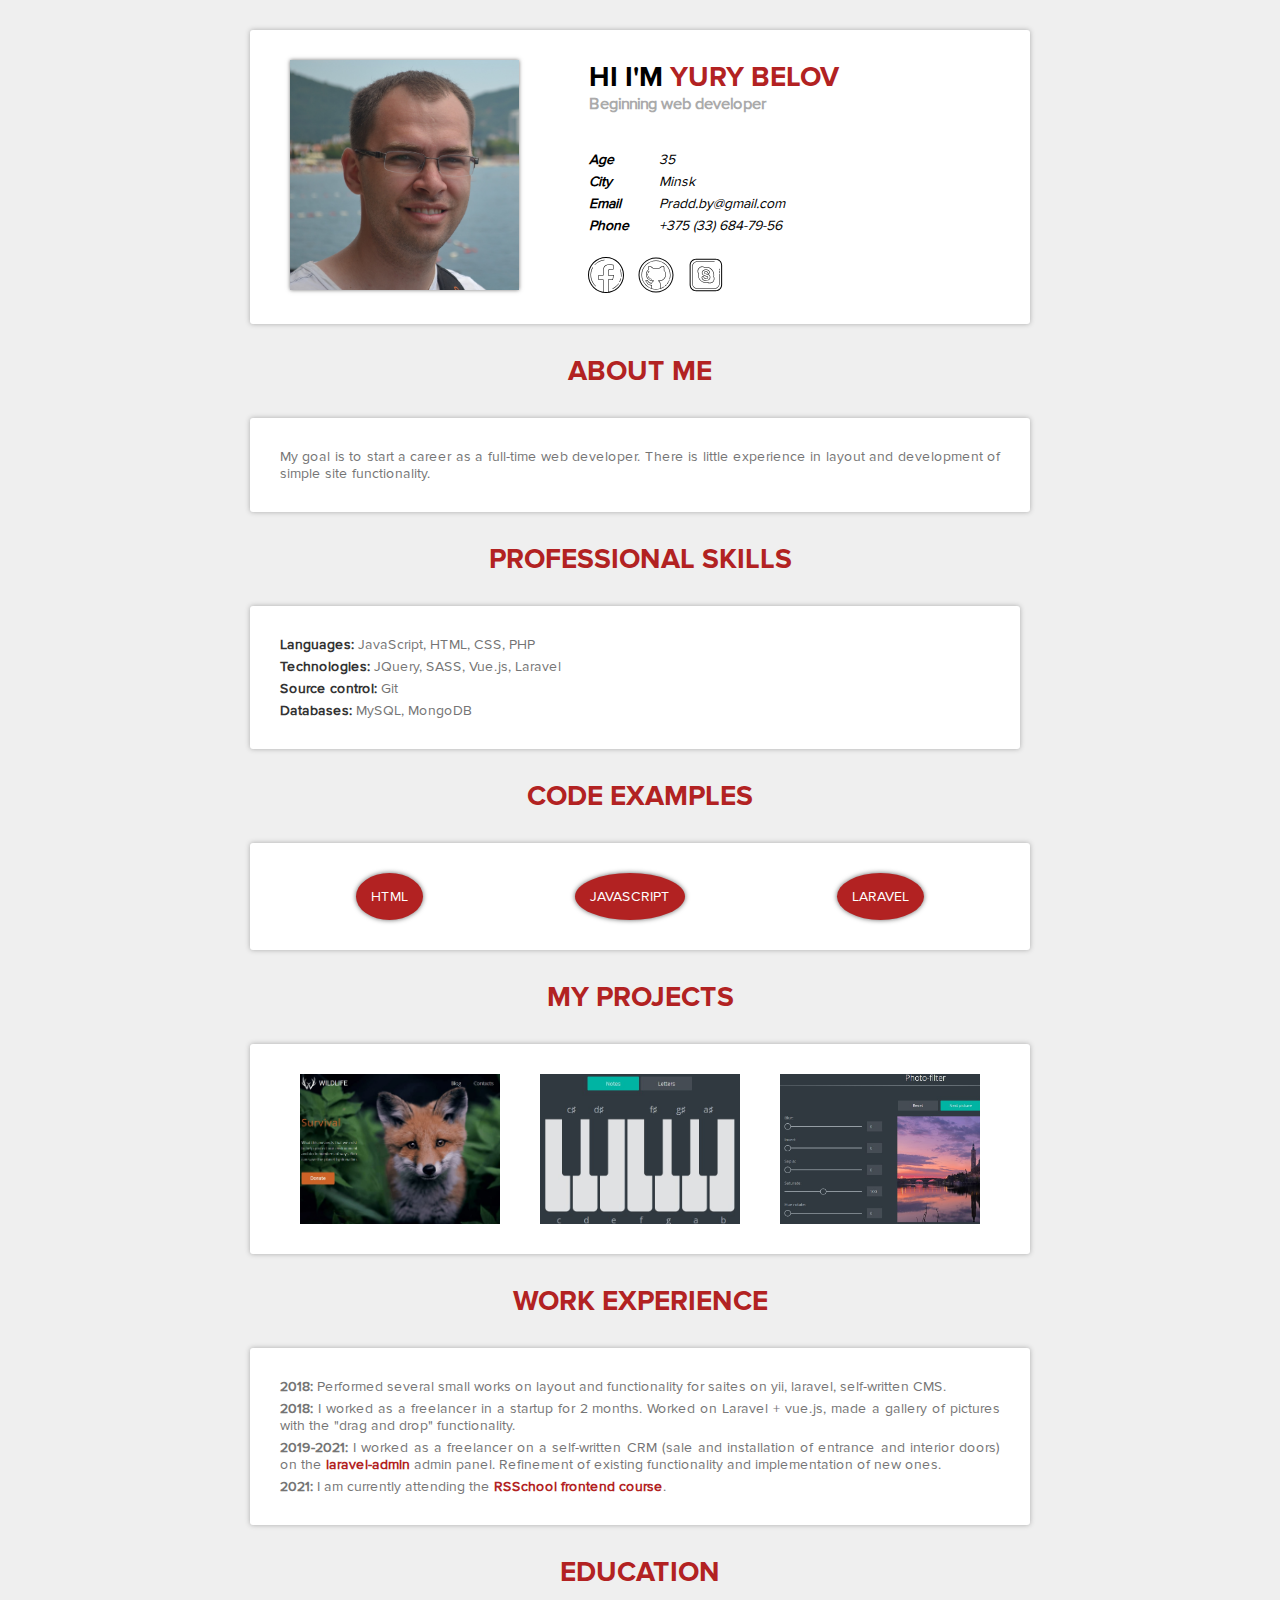
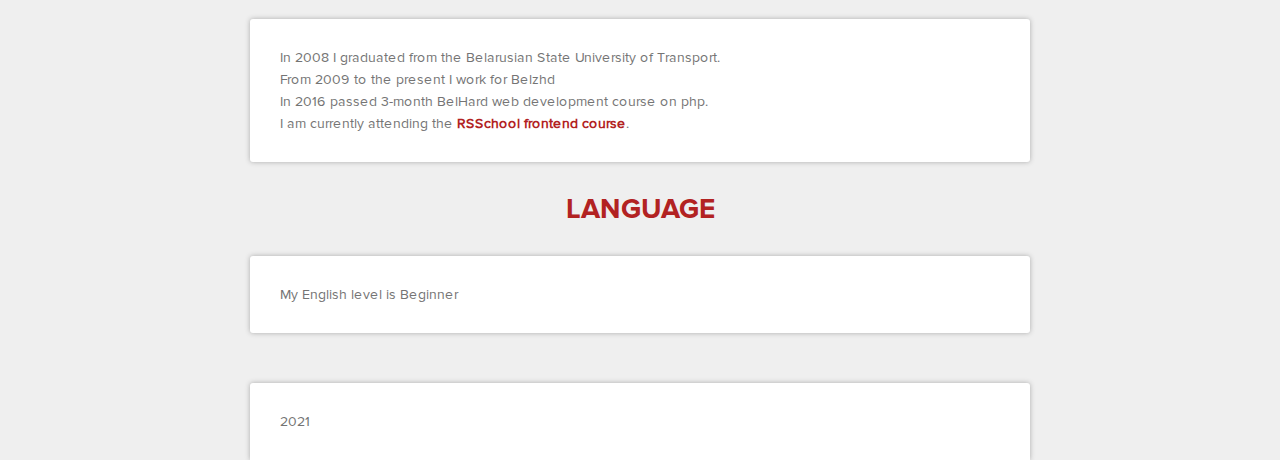
<file: en/index.html>
<!DOCTYPE html>
<html lang="en">
<head>
	<meta charset="UTF-8">
	<meta http-equiv="x-ua-compatible" content="ie=edge">
	<link rel="stylesheet" href="style/fonts.css">
	<link rel="stylesheet" href="style/style.css">
	<title>CV</title>
</head>
<body>
	<div class="container">
		<header class="header">
			<figure>
				<img class="header-photo" src="img/photo1.jpg" alt="my photo">
			</figure>			
			<section class="about-me">
				<div class="header-title">
					<h1>Hi I'm <span class="name">Yury Belov</span></h1>
					<h3>Beginning web developer</h3>
				</div>
				<address class="header-address">
					<ul class="address-title">
						<li>Age</li>
						<li>City</li>
						<li>Email</li>
						<li>Phone</li>
					</ul>
					<ul class="address-name">
						<li>35</li>
						<li>Minsk</li>
						<li>Pradd.by@gmail.com</li>
						<li>+375 (33) 684-79-56</li>
					</ul>
				</address>
				<ul class="social-links">
					<li><a href="https://www.facebook.com/profile.php?id=100023000019328"><span class="facebook"></span></a></li>
					<li><a href="https://github.com/Praddby"><span class="github"></span></a></li>
					<li><a href="skype:live:pradd.by"><span class="skype"></span></a></li>
				</ul>
			</section>
		</header>
		<section class="summary">
			<h2 class="summary-title">about me</h2>
			<div class="summary-body">
				<p> My goal is to start a career as a full-time web developer. There is little experience in layout and development of simple site functionality. </p>
			</div>
		</section>
		<section class="skills">
			<h2 class="skills-title">professional skills</h2>
			<div class="skills-body">
				<div class="front-end">
					<p><strong>Languages:</strong> JavaScript, HTML, CSS, PHP</p>
					<p><strong>Technologies:</strong> JQuery, SASS, Vue.js, Laravel</p>
					<p><strong>Source control:</strong> Git</p>
					<p><strong>Databases:</strong> MySQL, MongoDB</p>
				</div>				
			</div>
		</section>
		<section class="examples">
			<h2 class="examples-title">code examples</h2>
			<div class="examples-body">
				<ul class="examples-links">
					<li><a href="https://github.com/Praddby/rsschool-cv/blob/gh-pages/en/index.html" target="_blank">HTML</a></li>
					<li><a href="https://github.com/Praddby/basic-js/blob/master/src/recursive-depth.js" target="_blank">JavaScript</a></li>
					<li><a href="https://github.com/Praddby/LearningLanguageWithFlashcards/blob/master/app/Http/Controllers/User/UserCardsController.php" target="_blank">Laravel</a></li>
				</ul>
			</div>
		</section>
		<section class="projects">
			<h2 class="projects-title">my projects</h2>
			<div class="projects-body">
				<ul class="projects-links">
					<li>
						<a href="https://rolling-scopes-school.github.io/praddby-JSFE2021Q1/wildlife/" target="_blank"></a>
					</li>
					<li><a href="https://rolling-scopes-school.github.io/praddby-JSFE2021Q1/virtual-piano/" target="_blank"></a></li>
					<li><a href="https://rolling-scopes-school.github.io/praddby-JSFE2021Q1/photo-filter/" target="_blank"></a></li>
				</ul>
			</div>
		</section>
		<section class="work-experience">
			<h2 class="experience-title">work experience</h2>
			<div class="experience-body">
				<p><strong>2018:</strong> Performed several small works on layout and functionality for saites on yii, laravel, self-written CMS.</p>
				<p><strong>2018:</strong> I worked as a freelancer in a startup for 2 months. Worked on Laravel + vue.js, made a gallery of pictures with the "drag and drop" functionality.</p>
				<p><strong>2019-2021:</strong> I worked as a freelancer on a self-written CRM (sale and installation of entrance and interior doors) on the <a href="https://laravel-admin.org/docs/en/" target="_blank">laravel-admin</a> admin panel. Refinement of existing functionality and implementation of new ones.</p>
				<p><strong>2021:</strong> I am currently attending the <a href="https://rs.school/js/" target="_blank">RSSchool frontend course</a>.</p>
			</div>
		</section>
		<section class="education">
			<h2 class="education-title">education</h2>
			<div class="education-body">
				<p>In 2008 I graduated from the Belarusian State University of Transport.</p>
				<p>From 2009 to the present I work for Belzhd</p>
				<p>In 2016 passed 3-month BelHard web development course on php.</p>
				<p>I am currently attending the <a href="https://rs.school/js/" target="_blank">RSSchool frontend course</a>.</p>
			</div>
		</section>
		<section class="language">
			<h2 class="language-title">language</h2>
			<div class="language-body">
				<p>My English level is Beginner</p>
			</div>
		</section>
		<footer class="footer">
			<p>2021</p>
		</footer>
	</div>
</body>
</html>
</file>
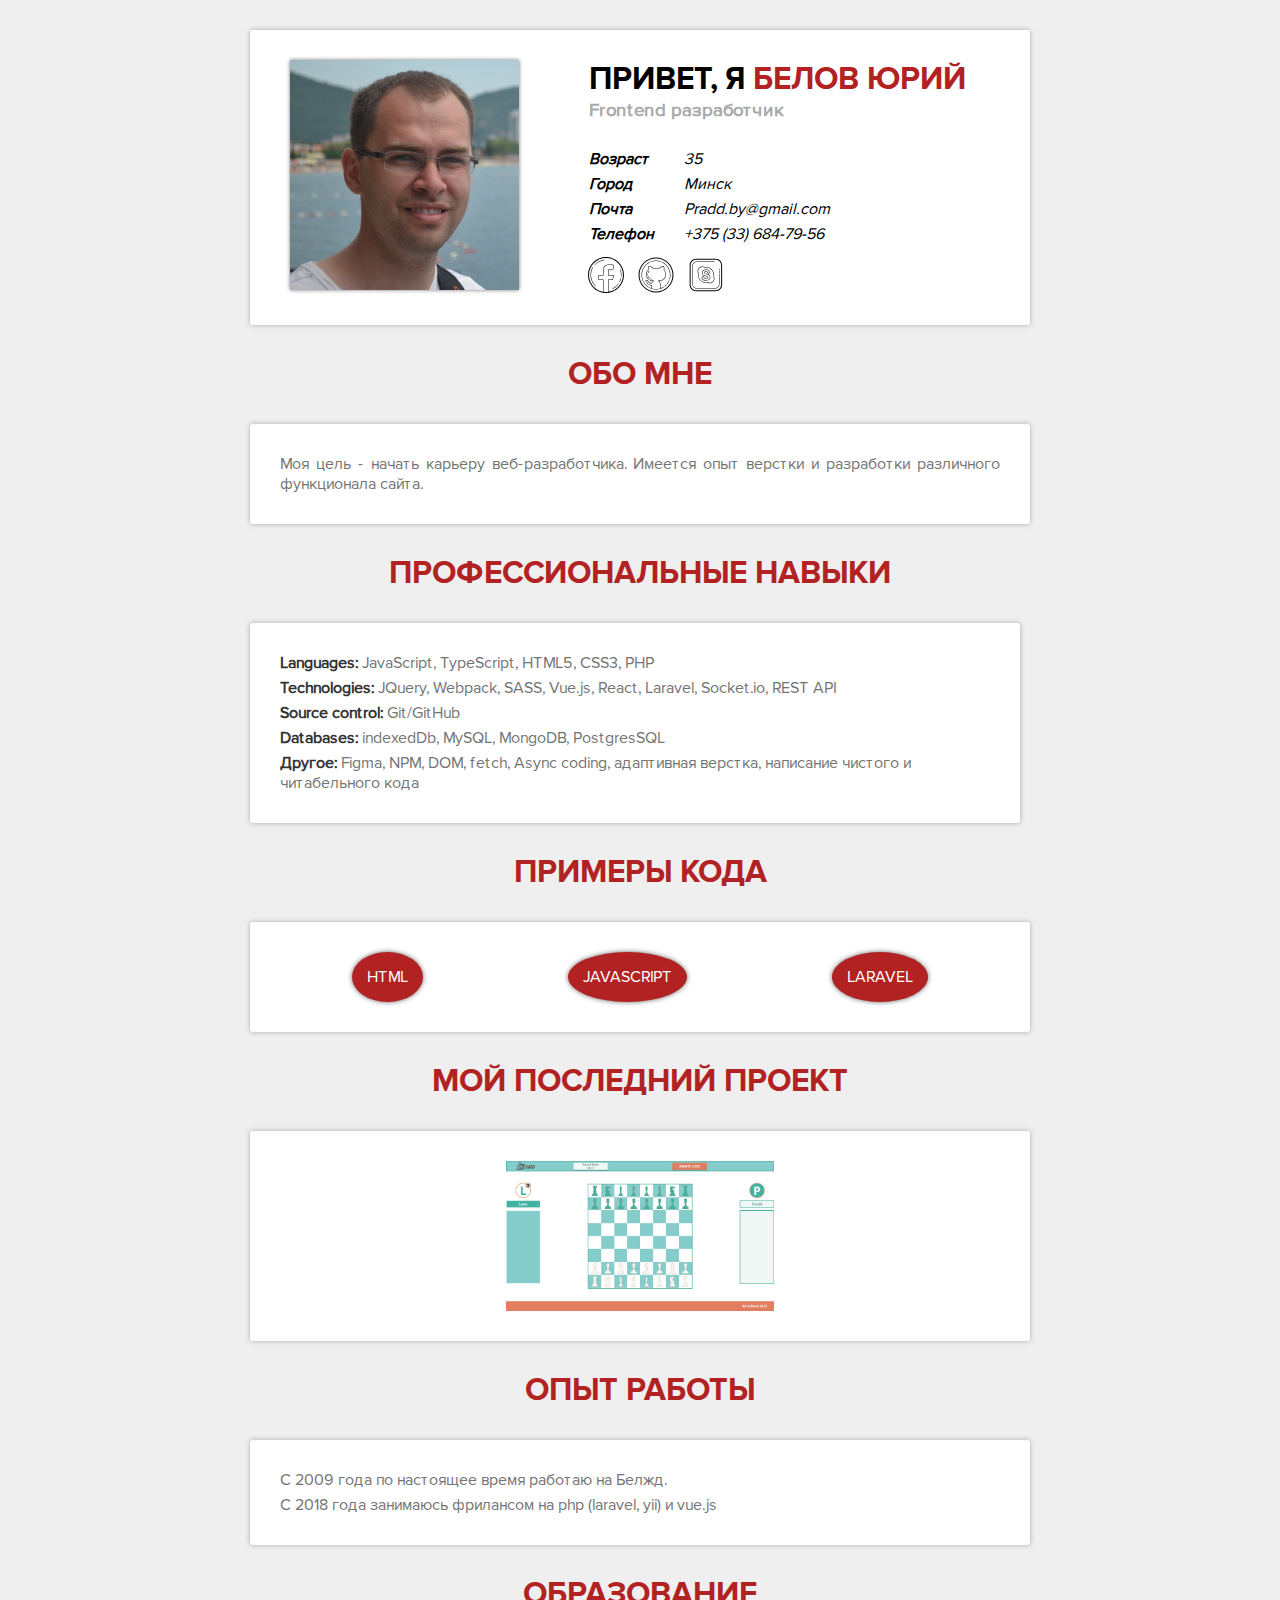
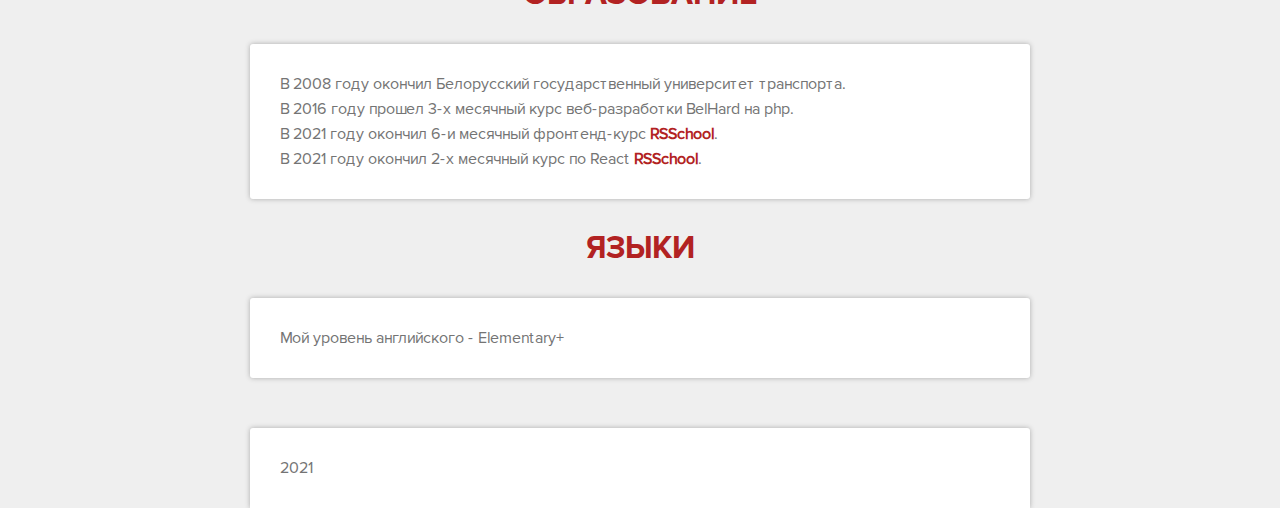
<file: ru/index.html>
<!DOCTYPE html>
<html lang="en">

<head>
	<meta charset="UTF-8">
	<meta http-equiv="x-ua-compatible" content="ie=edge">
	<link rel="stylesheet" href="style/fonts.css">
	<link rel="stylesheet" href="style/style.css">
	<link media="print" rel="stylesheet" href="style/print.css">
	<title>CV</title>
</head>

<body>
	<div class="container">
		<header class="header">
			<figure>
				<img class="header-photo" src="img/photo1.jpg" alt="my photo">
			</figure>
			<section class="about-me">
				<div class="header-title">
					<h1>Привет, я <span class="name">Белов Юрий</span></h1>
					<h3>Frontend разработчик</h3>
				</div>
				<address class="header-address">
					<ul class="address-title">
						<li>Возраст</li>
						<li>Город</li>
						<li>Почта</li>
						<li>Телефон</li>
					</ul>
					<ul class="address-name">
						<li>35</li>
						<li>Минск</li>
						<li>Pradd.by@gmail.com</li>
						<li>+375 (33) 684-79-56</li>
					</ul>
				</address>
				<ul class="social-links">
					<li><a href="https://www.facebook.com/profile.php?id=100023000019328"><span class="facebook"></span></a></li>
					<li><a href="https://github.com/Praddby"><span class="github"></span></a></li>
					<li><a href="skype:live:pradd.by"><span class="skype"></span></a></li>
				</ul>
			</section>
		</header>
		<section class="summary">
			<h2 class="summary-title">обо мне</h2>
			<div class="summary-body">
				<p> Моя цель - начать карьеру веб-разработчика.
					Имеется опыт верстки и разработки различного функционала сайта. </p>
			</div>
		</section>
		<section class="skills">
			<h2 class="skills-title">профессиональные навыки</h2>
			<div class="skills-body">
				<div class="front-end">
					<p><strong>Languages:</strong> JavaScript, TypeScript, HTML5, CSS3, PHP</p>
					<p><strong>Technologies:</strong> JQuery, Webpack, SASS, Vue.js, React, Laravel, Socket.io, REST API</p>
					<p><strong>Source control:</strong> Git/GitHub</p>
					<p><strong>Databases:</strong> indexedDb, MySQL, MongoDB, PostgresSQL</p>
					<p><strong>Другое:</strong> Figma, NPM, DOM, fetch, Async coding, адаптивная верстка, написание чистого и читабельного кода</p>
				</div>
			</div>
		</section>
		<section class="examples">
			<h2 class="examples-title">примеры кода</h2>
			<div class="examples-body">
				<ul class="examples-links">
					<li><a href="https://github.com/Praddby/wildlife/blob/main/index.html" target="_blank">HTML</a></li>
					<li><a href="https://github.com/Praddby/photo-filter/blob/main/script.js"
							target="_blank">JavaScript</a></li>
					<li><a
							href="https://github.com/Praddby/LearningLanguageWithFlashcards/blob/master/app/Http/Controllers/User/UserCardsController.php"
							target="_blank">Laravel</a></li>
				</ul>
			</div>
		</section>
		<section class="projects">
			<h2 class="projects-title">мой последний проект</h2>
			<div class="projects-body">
				<ul class="projects-links">
					<li><a href="https://rolling-scopes-school.github.io/praddby-JSFE2021Q1/" target="_blank"></a>
					</li>
				</ul>
			</div>
		</section>
		<section class="work-experience">
			<h2 class="experience-title">опыт работы</h2>
			<div class="experience-body">
				<p>С 2009 года по настоящее время работаю на Белжд.</p>
				<p>C 2018 года занимаюсь фрилансом на php (laravel, yii) и vue.js </p>
			</div>
		</section>
		<section class="education">
			<h2 class="education-title">образование</h2>
			<div class="education-body">
				<p>В 2008 году окончил Белорусский государственный университет транспорта.</p>
				<p>В 2016 году прошел 3-х месячный курс веб-разработки BelHard на php.</p>
				<p>В 2021 году окончил 6-и месячный фронтенд-курс <a href="https://rs.school/js/" target="_blank">RSSchool</a>.</p>
				<p>В 2021 году окончил 2-х месячный курс по React <a href="https://rs.school/react/" target="_blank">RSSchool</a>.</p>
			</div>
		</section>
		<section class="language">
			<h2 class="language-title">языки</h2>
			<div class="language-body">
				<p>Мой уровень английского - Elementary+</p>
			</div>
		</section>
		<h2 class="footer-title">ссылки</h2>
		<footer class="footer">
			<div class="git">Примеры кода, в моем GitHub: https://github.com/Praddby</div>
			<div class="cv">Полная версия моего CV: https://praddby.github.io/rsschool-cv/ru/</div>
			<div class="year">2021</div>
		</footer>
	</div>
</body>

</html>
</file>
<file: en/style/fonts.css>
@font-face {
font-family: 'Proxima Nova Regular';
src: url('../fonts/ProximaNova/ProximaNova-Regular.eot');
src: url('../fonts/ProximaNova/ProximaNova-Regular.eot?#iefix') format('embedded-opentype'),
url('../fonts/ProximaNova/ProximaNova-Regular.woff') format('woff'),
url('../fonts/ProximaNova/ProximaNova-Regular.ttf') format('truetype');
font-weight: normal;
font-style: normal;
}
@font-face {
font-family: 'Proxima Nova Bold';
src: url('../fonts/ProximaNova/ProximaNova-Bold.eot');
src: url('../fonts/ProximaNova/ProximaNova-Bold.eot?#iefix') format('embedded-opentype'),
url('../fonts/ProximaNova/ProximaNova-Bold.woff') format('woff'),
url('../fonts/ProximaNova/ProximaNova-Bold.ttf') format('truetype');
font-weight: normal;
font-style: normal;
}
</file>
<file: en/style/style.css>
body {
  font-family: "Proxima Nova Regular", sans-serif;
  font-size: 14px;
  margin: 0;
  background-color: #efefef;
}

* {
  box-sizing: border-box;
  padding: 0;
  margin: 0;
  border: none;
}

ul {
  list-style-type: none;
}

a {
  text-decoration: none;
}

.container {
  width: 100%;
  max-width: 780px;
  margin: 0 auto;
  display: flex;
  flex-direction: column;
  justify-content: space-between;
  min-height: 100vh;
}

/*----- header -----*/

.header {
  margin-top: 30px;
  padding: 30px 20px;
  background-color: #fff;
  width: 100%;
  display: flex;
  box-shadow: 0 0 5px #aaa;
  border-radius: 3px;
}

.header-photo {
  height: 230px;
  box-shadow: 0 0 4px #777;
  margin: 0 70px 0 20px;
}
.about-me {
  display: flex;
  flex-direction: column;
  justify-content: space-between;
}
.header-title {
  margin-bottom: 20px;
}

.header-title h1 {
  text-transform: uppercase;
  font-family: "Proxima Nova Bold", sans-serif;
}

.header-title .name {
  color: #b22222;
}

.header-title h3 {
  color: #aaa;
}

.header-address {
  display: flex;
}

.address-title {
  margin-right: 30px;
}

.address-title li {
  font-weight: bold;
  margin-bottom: 5px;
}

.address-name li {
  margin-bottom: 5px;
}
.address-title li:last-child,
.address-name li:last-child {
  margin-bottom: 0;
}

.social-links {
  display: flex;
  margin: 0 0 -10px -8px;
}

.social-links span {
  display: inline-block;
  transition: background 0.2s linear;
  width: 50px;
  height: 50px;
}

.facebook {
  background: url("../img/social icons/facebook.svg");
}

.facebook:hover {
  background: url("../img/social icons/facebook-color.svg");
}

.github {
  background: url("../img/social icons/github.svg");
}

.github:hover {
  background: url("../img/social icons/github-color.svg");
}

.google {
  background: url("../img/social icons/google.svg");
}

.google:hover {
  background: url("../img/social icons/google-color.svg");
}

.linkedin {
  background: url("../img/social icons/linkedin.svg");
}

.linkedin:hover {
  background: url("../img/social icons/linkedin-color.svg");
}

.skype {
  background: url("../img/social icons/skype.svg");
}

.skype:hover {
  background: url("../img/social icons/skype-color.svg");
}

/*----- end header -----*/

/*----- summary -----*/

.summary-title {
  color: #b22222;
  text-align: center;
  font-size: 2em;
  text-transform: uppercase;
  font-family: "Proxima Nova Bold", sans-serif;
  margin: 30px 0;
}

.summary-body {
  color: #747474;
  text-align: justify;
  padding: 30px;
  background-color: #fff;
  width: 100%;
  display: flex;
  flex-direction: column;
  box-shadow: 0 0 5px #aaa;
  border-radius: 3px;
  position: relative;
}
/*----- end summary -----*/

/*----- skills -----*/

.skills-title {
  color: #b22222;
  text-align: center;
  font-size: 2em;
  text-transform: uppercase;
  font-family: "Proxima Nova Bold", sans-serif;
  margin: 30px 0;
}

.skills-body {
  display: flex;
}

.front-end {
  padding: 30px;
  background-color: #fff;
  width: 100%;
  display: flex;
  flex-direction: column;
  box-shadow: 0 0 5px #aaa;
  border-radius: 3px;
  position: relative;
  margin-right: 10px;
  color: #747474;
}

.front-end strong {
  color: #333;
}
.front-end p {
  margin-bottom: 5px;
}

.front-end p:last-child {
  margin-bottom: 0;
}

/*----- end skills -----*/

/*----- code examples -----*/

.examples-title {
  color: #b22222;
  text-align: center;
  font-size: 2em;
  text-transform: uppercase;
  font-family: "Proxima Nova Bold", sans-serif;
  margin: 30px 0;
}

.examples-body {
  color: #747474;
  text-align: justify;
  padding: 30px;
  background-color: #fff;
  width: 100%;
  display: flex;
  flex-direction: column;
  box-shadow: 0 0 5px #aaa;
  border-radius: 3px;
  position: relative;
}

.examples-links {
  display: flex;
  color: #747474;
  justify-content: space-around;
  align-items: center;
}

.examples-links li {
  background-color: #b22222;
  text-transform: uppercase;
  border-radius: 50%;
  font-weight: normal;
  box-shadow: 0 0 5px #666;
}

.examples-links a {
  display: inline-block;
  padding: 15px;
  color: #fff;
}
.examples-links li:hover {
  background-color: #fff;
}
.examples-links li:hover a {
  color: #b22222;
  font-weight: bold;
}

/*----- end code examples -----*/
/*----- code projects -----*/

.projects-title {
  color: #b22222;
  text-align: center;
  font-size: 2em;
  text-transform: uppercase;
  font-family: "Proxima Nova Bold", sans-serif;
  margin: 30px 0;
}

.projects-body {
  color: #747474;
  text-align: justify;
  padding: 30px;
  background-color: #fff;
  width: 100%;
  display: flex;
  flex-direction: column;
  box-shadow: 0 0 5px #aaa;
  border-radius: 3px;
  position: relative;
}

.projects-links {
  display: flex;
  color: #747474;
  justify-content: space-around;
  align-items: center;
}

.projects-links li {
  width: 200px;
  height: 150px;
}

.projects-links li:first-child {
  background: url("../img/wildlife.jpg") 0% no-repeat;
  background-size: cover;
}
.projects-links li:nth-child(2) {
  background: url("../img/piano.jpg") 0% no-repeat;
  background-size: cover;
}
.projects-links li:last-child {
  background: url("../img/filter.jpg") 0% no-repeat;
  background-size: cover;
}
.projects-links li:hover {
  cursor: pointer;
}

.projects-links li a {
  display: block;
  width: 100%;
  height: 100%;
}
/*----- end code projects -----*/
/*----- experience -----*/

.experience-title {
  color: #b22222;
  text-align: center;
  font-size: 2em;
  text-transform: uppercase;
  font-family: "Proxima Nova Bold", sans-serif;
  margin: 30px 0;
}

.experience-body {
  color: #747474;
  text-align: justify;
  padding: 30px;
  background-color: #fff;
  width: 100%;
  display: flex;
  flex-direction: column;
  box-shadow: 0 0 5px #aaa;
  border-radius: 3px;
  position: relative;
}
.experience-body p {
  margin-bottom: 5px;
}

.experience-body p:last-child {
  margin-bottom: 0;
}

.experience-body a {
  text-decoration: none;
  color: #b22222;
  font-weight: bold;
}
/*----- end experience -----*/

/*----- education -----*/

.education-title {
  color: #b22222;
  text-align: center;
  font-size: 2em;
  text-transform: uppercase;
  font-family: "Proxima Nova Bold", sans-serif;
  margin: 30px 0;
}

.education-body {
  color: #747474;
  text-align: justify;
  padding: 30px;
  background-color: #fff;
  width: 100%;
  display: flex;
  flex-direction: column;
  box-shadow: 0 0 5px #aaa;
  border-radius: 3px;
  position: relative;
}
.education-body p {
  margin-bottom: 5px;
}

.education-body p:last-child {
  margin-bottom: 0;
}

.education-body a {
  text-decoration: none;
  color: #b22222;
  font-weight: bold;
}
/*----- end education -----*/
/*----- language -----*/

.language-title {
  color: #b22222;
  text-align: center;
  font-size: 2em;
  text-transform: uppercase;
  font-family: "Proxima Nova Bold", sans-serif;
  margin: 30px 0;
}

.language-body {
  color: #747474;
  text-align: justify;
  padding: 30px;
  background-color: #fff;
  width: 100%;
  display: flex;
  flex-direction: column;
  box-shadow: 0 0 5px #aaa;
  border-radius: 3px;
  position: relative;
}
/*----- end language -----*/

/* ---- footer ----*/
.footer {
  margin-top: 50px;
  padding: 30px;
  background-color: #fff;
  width: 100%;
  display: flex;
  box-shadow: 0 0 5px #aaa;
  border-radius: 3px 3px 0 0;
}

.footer p {
  color: #747474;
}
</file>
<file: ru/style/fonts.css>
@font-face {
font-family: 'Proxima Nova Regular';
src: url('../fonts/ProximaNova/ProximaNova-Regular.eot');
src: url('../fonts/ProximaNova/ProximaNova-Regular.eot?#iefix') format('embedded-opentype'),
url('../fonts/ProximaNova/ProximaNova-Regular.woff') format('woff'),
url('../fonts/ProximaNova/ProximaNova-Regular.ttf') format('truetype');
font-weight: normal;
font-style: normal;
}
@font-face {
font-family: 'Proxima Nova Bold';
src: url('../fonts/ProximaNova/ProximaNova-Bold.eot');
src: url('../fonts/ProximaNova/ProximaNova-Bold.eot?#iefix') format('embedded-opentype'),
url('../fonts/ProximaNova/ProximaNova-Bold.woff') format('woff'),
url('../fonts/ProximaNova/ProximaNova-Bold.ttf') format('truetype');
font-weight: normal;
font-style: normal;
}
</file>
<file: ru/style/style.css>
body {
  font-family: "Proxima Nova Regular", sans-serif;
  font-size: 16px;
  margin: 0;
  background-color: #efefef;
}

* {
  box-sizing: border-box;
  padding: 0;
  margin: 0;
  border: none;
}

ul {
  list-style-type: none;
}

a {
  text-decoration: none;
}

.container {
  width: 100%;
  max-width: 780px;
  margin: 0 auto;
  display: flex;
  flex-direction: column;
  justify-content: space-between;
  min-height: 100vh;
}

/*----- header -----*/

.header {
  margin-top: 30px;
  padding: 30px 20px;
  background-color: #fff;
  width: 100%;
  display: flex;
  box-shadow: 0 0 5px #aaa;
  border-radius: 3px;
}

.header-photo {
  height: 230px;
  box-shadow: 0 0 4px #777;
  margin: 0 70px 0 20px;
}
.about-me {
  display: flex;
  flex-direction: column;
  justify-content: space-between;
}
.header-title {
  margin-bottom: 20px;
}

.header-title h1 {
  text-transform: uppercase;
  font-family: "Proxima Nova Bold", sans-serif;
}

.header-title .name {
  color: #b22222;
}

.header-title h3 {
  color: #aaa;
}

.header-address {
  display: flex;
}

.address-title {
  margin-right: 30px;
}

.address-title li {
  font-weight: bold;
  margin-bottom: 5px;
}

.address-name li {
  margin-bottom: 5px;
}
.address-title li:last-child,
.address-name li:last-child {
  margin-bottom: 0;
}

.social-links {
  display: flex;
  margin: 0 0 -10px -8px;
}

.social-links span {
  display: inline-block;
  transition: background 0.2s linear;
  width: 50px;
  height: 50px;
}

.facebook {
  background: url("../img/social icons/facebook.svg");
}

.facebook:hover {
  background: url("../img/social icons/facebook-color.svg");
}

.github {
  background: url("../img/social icons/github.svg");
}

.github:hover {
  background: url("../img/social icons/github-color.svg");
}

.google {
  background: url("../img/social icons/google.svg");
}

.google:hover {
  background: url("../img/social icons/google-color.svg");
}

.linkedin {
  background: url("../img/social icons/linkedin.svg");
}

.linkedin:hover {
  background: url("../img/social icons/linkedin-color.svg");
}

.skype {
  background: url("../img/social icons/skype.svg");
}

.skype:hover {
  background: url("../img/social icons/skype-color.svg");
}

/*----- end header -----*/

/*----- summary -----*/

.summary-title {
  color: #b22222;
  text-align: center;
  font-size: 2em;
  text-transform: uppercase;
  font-family: "Proxima Nova Bold", sans-serif;
  margin: 30px 0;
}

.summary-body {
  color: #747474;
  text-align: justify;
  padding: 30px;
  background-color: #fff;
  width: 100%;
  display: flex;
  flex-direction: column;
  box-shadow: 0 0 5px #aaa;
  border-radius: 3px;
  position: relative;
}
/*----- end summary -----*/

/*----- skills -----*/

.skills-title {
  color: #b22222;
  text-align: center;
  font-size: 2em;
  text-transform: uppercase;
  font-family: "Proxima Nova Bold", sans-serif;
  margin: 30px 0;
}

.skills-body {
  display: flex;
}

.front-end {
  padding: 30px;
  background-color: #fff;
  width: 100%;
  display: flex;
  flex-direction: column;
  box-shadow: 0 0 5px #aaa;
  border-radius: 3px;
  position: relative;
  margin-right: 10px;
  color: #747474;
}

.front-end strong {
  color: #333;
}
.front-end p {
  margin-bottom: 5px;
}

.front-end p:last-child {
  margin-bottom: 0;
}

/*----- end skills -----*/

/*----- code examples -----*/

.examples-title {
  color: #b22222;
  text-align: center;
  font-size: 2em;
  text-transform: uppercase;
  font-family: "Proxima Nova Bold", sans-serif;
  margin: 30px 0;
}

.examples-body {
  color: #747474;
  text-align: justify;
  padding: 30px;
  background-color: #fff;
  width: 100%;
  display: flex;
  flex-direction: column;
  box-shadow: 0 0 5px #aaa;
  border-radius: 3px;
  position: relative;
}

.examples-links {
  display: flex;
  color: #747474;
  justify-content: space-around;
  align-items: center;
}

.examples-links li {
  background-color: #b22222;
  text-transform: uppercase;
  border-radius: 50%;
  font-weight: normal;
  box-shadow: 0 0 5px #666;
}

.examples-links a {
  display: inline-block;
  padding: 15px;
  color: #fff;
}
.examples-links li:hover {
  background-color: #fff;
}
.examples-links li:hover a {
  color: #b22222;
  font-weight: bold;
}

/*----- end code examples -----*/
/*----- code projects -----*/

.projects-title {
  color: #b22222;
  text-align: center;
  font-size: 2em;
  text-transform: uppercase;
  font-family: "Proxima Nova Bold", sans-serif;
  margin: 30px 0;
}

.projects-body {
  color: #747474;
  text-align: justify;
  padding: 30px;
  background-color: #fff;
  width: 100%;
  display: flex;
  flex-direction: column;
  box-shadow: 0 0 5px #aaa;
  border-radius: 3px;
  position: relative;
}

.projects-links {
  display: flex;
  color: #747474;
  justify-content: space-around;
  align-items: center;
}

.projects-links li {
  width: 268px;
  height: 150px;
}

.projects-links li:first-child {
  background: url("../img/chess.jpg") 0% no-repeat;
  background-size: cover;
}

.projects-links li:hover {
  cursor: pointer;
}

.projects-links li a {
  display: block;
  width: 100%;
  height: 100%;
}
/*----- end code projects -----*/
/*----- experience -----*/

.experience-title {
  color: #b22222;
  text-align: center;
  font-size: 2em;
  text-transform: uppercase;
  font-family: "Proxima Nova Bold", sans-serif;
  margin: 30px 0;
}

.experience-body {
  color: #747474;
  text-align: justify;
  padding: 30px;
  background-color: #fff;
  width: 100%;
  display: flex;
  flex-direction: column;
  box-shadow: 0 0 5px #aaa;
  border-radius: 3px;
  position: relative;
}
.experience-body p {
  margin-bottom: 5px;
}

.experience-body p:last-child {
  margin-bottom: 0;
}

.experience-body a {
  text-decoration: none;
  color: #b22222;
  font-weight: bold;
}
/*----- end experience -----*/

/*----- education -----*/

.education-title {
  color: #b22222;
  text-align: center;
  font-size: 2em;
  text-transform: uppercase;
  font-family: "Proxima Nova Bold", sans-serif;
  margin: 30px 0;
}

.education-body {
  color: #747474;
  text-align: justify;
  padding: 30px;
  background-color: #fff;
  width: 100%;
  display: flex;
  flex-direction: column;
  box-shadow: 0 0 5px #aaa;
  border-radius: 3px;
  position: relative;
}
.education-body p {
  margin-bottom: 5px;
}

.education-body p:last-child {
  margin-bottom: 0;
}

.education-body a {
  text-decoration: none;
  color: #b22222;
  font-weight: bold;
}
/*----- end education -----*/
/*----- language -----*/

.language-title {
  color: #b22222;
  text-align: center;
  font-size: 2em;
  text-transform: uppercase;
  font-family: "Proxima Nova Bold", sans-serif;
  margin: 30px 0;
}

.language-body {
  color: #747474;
  text-align: justify;
  padding: 30px;
  background-color: #fff;
  width: 100%;
  display: flex;
  flex-direction: column;
  box-shadow: 0 0 5px #aaa;
  border-radius: 3px;
  position: relative;
}
/*----- end language -----*/

/* ---- footer ----*/
.footer {
  margin-top: 50px;
  padding: 30px;
  background-color: #fff;
  width: 100%;
  display: flex;
  box-shadow: 0 0 5px #aaa;
  border-radius: 3px 3px 0 0;
  flex-direction: column;
}

.footer div {
  color: #747474;
}

.git,
.cv,
.footer-title {
  display: none;
}

.footer-title {
  color: #b22222;
  text-align: center;
  font-size: 2em;
  text-transform: uppercase;
  font-family: "Proxima Nova Bold", sans-serif;
}
</file>
<file: ru/style/print.css>
html,
body {
  height: 297mm !important;
  width: 210mm !important;
  font-size: 14px !important;
}

@page {
  margin: 20mm 10mm 20mm 20mm !important;
}

*,
*:before,
*:after {
  color: #000 !important;
  box-shadow: none !important;
  text-shadow: none !important;
}

h1 {
  font-size: 24px !important;
}
h2 {
  font-size: 20px !important;
  margin: 20px 0 10px !important;
}
h3 {
  font-size: 18px !important;
}

.social-links,
.summary,
.examples,
.projects,
.year {
  display: none;
}

.container {
  width: auto !important;
  margin: 0 !important;
  padding: 0 !important;
}

.git,
.cv,
.footer-title {
  display: inline-block;
}

.header {
  margin-top: 10px;
}

.about-me {
  display: flex;
  flex-direction: column;
  justify-content: flex-start;
}

.header-photo {
  height: 150px;
}

.footer {
  margin-top: 10px;
  padding: 10px 30px;
}
</file>
